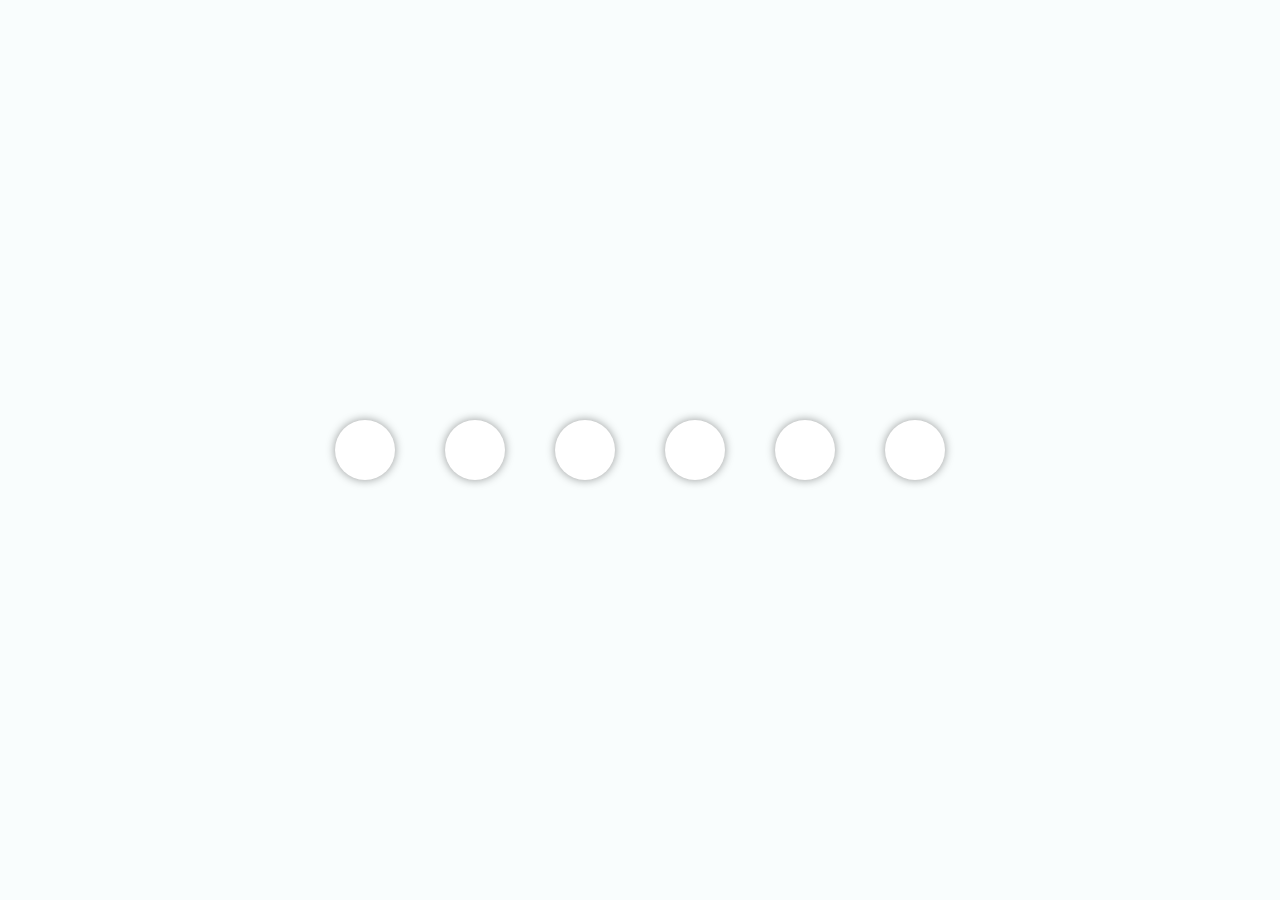
<file: index.html>
<!DOCTYPE html>
<html lang="en">
<head>
    <meta charset="UTF-8">
    <meta http-equiv="X-UA-Compatible" content="IE=edge">
    <meta name="viewport" content="width=device-width, initial-scale=1.0">
    <title>Herramientas</title>
    <link rel="stylesheet" href="css/styless.css">  
    <link rel="stylesheet" href="https://cdnjs.cloudflare.com/ajax/libs/font-awesome/5.15.3/css/all.min.css" integrity="sha512-iBBXm8fW90+nuLcSKlbmrPcLa0OT92xO1BIsZ+ywDWZCvqsWgccV3gFoRBv0z+8dLJgyAHIhR35VZc2oM/gI1w==" crossorigin="anonymous" referrerpolicy="no-referrer" />
</head>
<body>
    <ul class="options">
        <li class="option">
            <a href="contacto.html">
                <i class="fa fa-user"></i>
                <span>Contacto</span>
            </a>
        </li>
        <li class="option">
            <a href="reloj.html">
                <i class="fas fa-clock"></i>
                <span>Reloj</span>
            </a>
        </li>
        <li class="option">
            <a href="clima.html">
                <i class="fas fa-cloud"></i>
                <span>Clima</span>
            </a>
        </li>
        <li class="option">
            <a href="calendario.html">
                <i class="fas fa-solid fa-calendar"></i>
                <span>Calendario</span>
            </a>
        </li>
        <li class="option">
            <a href="music.html">
                <i class="fas fa-music"></i>
                <span>Musica</span>
            </a>
        </li>
        <li class="option">
            <a href="calculadora.html">
                <i class="fas fa-calculator"></i>
                <span>Calculadora</span>
            </a>
        </li>
    </ul>
</body>
</html>
</file>
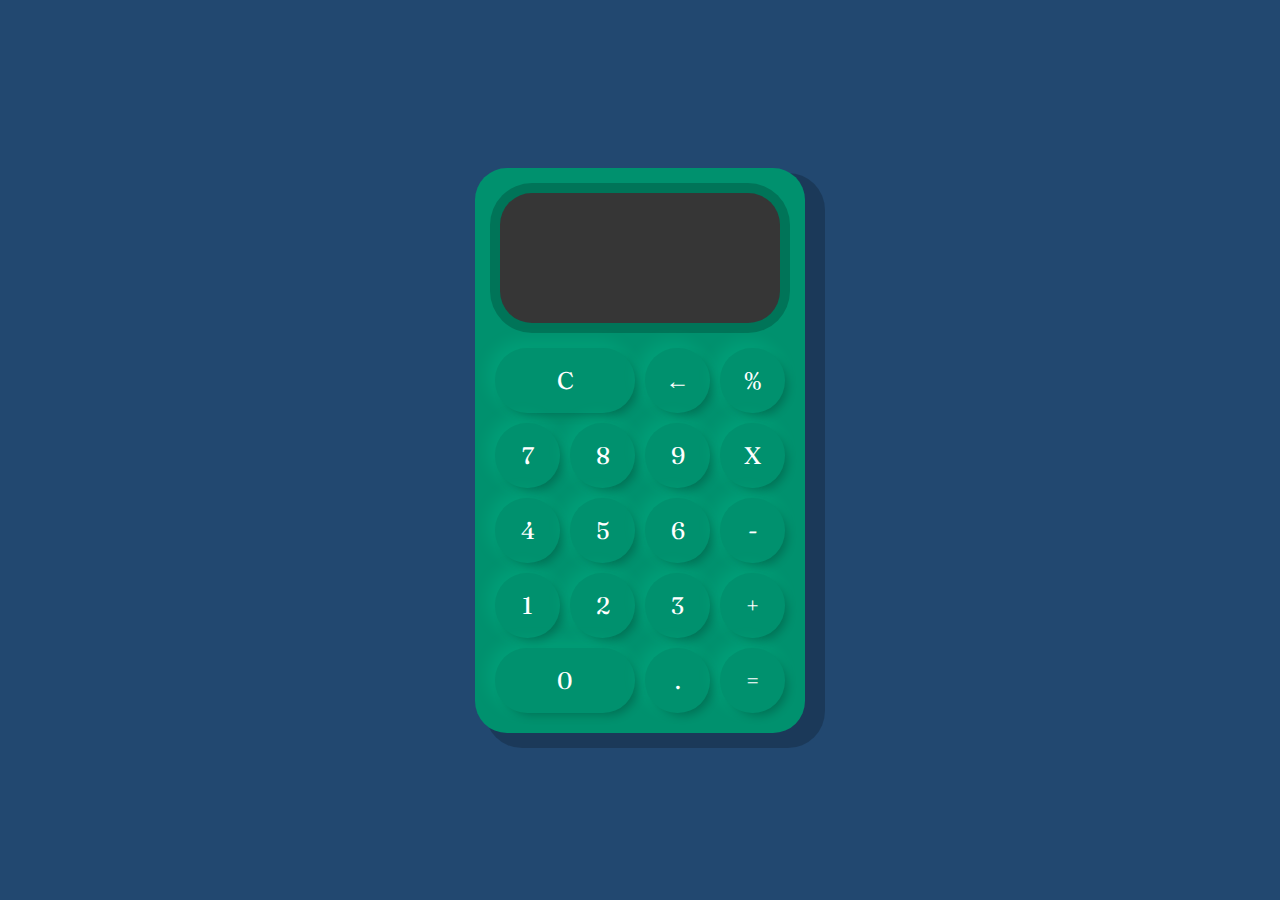
<file: calculadora.html>
<!DOCTYPE html>
<html lang="en">
<head>
    <meta charset="UTF-8">
    <meta name="viewport" content="width=device-width, initial-scale=1.0">
    <title>Calculadora</title>
    <link href="https://fonts.googleapis.com/css2?family=Fraunces&display=swap" rel="stylesheet">
    <link href="css/index.css" rel="stylesheet" />
    <script src="js/Display.js" type="text/javascript"></script>
    <script src="js/Calculadora.js" type="text/javascript"></script>
    <script src="js/index.js" type="text/javascript" defer></script>
</head>
<body>
    <div class="container">
        <div class="calculadora">
            <div class="display">
                <div id="valor-anterior"></div>
                <div id="valor-actual"></div>
            </div>
            <button class="col-2" onclick="display.borrarTodo()">C</button>
            <button onclick="display.borrar()">&larr;</button>
            <button class="operador" value="dividir">%</button>
            <button class="numero">7</button>
            <button class="numero">8</button>
            <button class="numero">9</button>
            <button class="operador" value="multiplicar">X</button>
            <button class="numero">4</button>
            <button class="numero">5</button>
            <button class="numero">6</button>
            <button class="operador" value="restar">-</button>
            <button class="numero">1</button>
            <button class="numero">2</button>
            <button class="numero">3</button>
            <button class="operador" value="sumar">+</button>
            <button class="col-2 numero">0</button>
            <button class="numero">.</button>
            <button class="operador" value="igual">=</button>
        </div>
    </div>
</body>
</html>
</file>
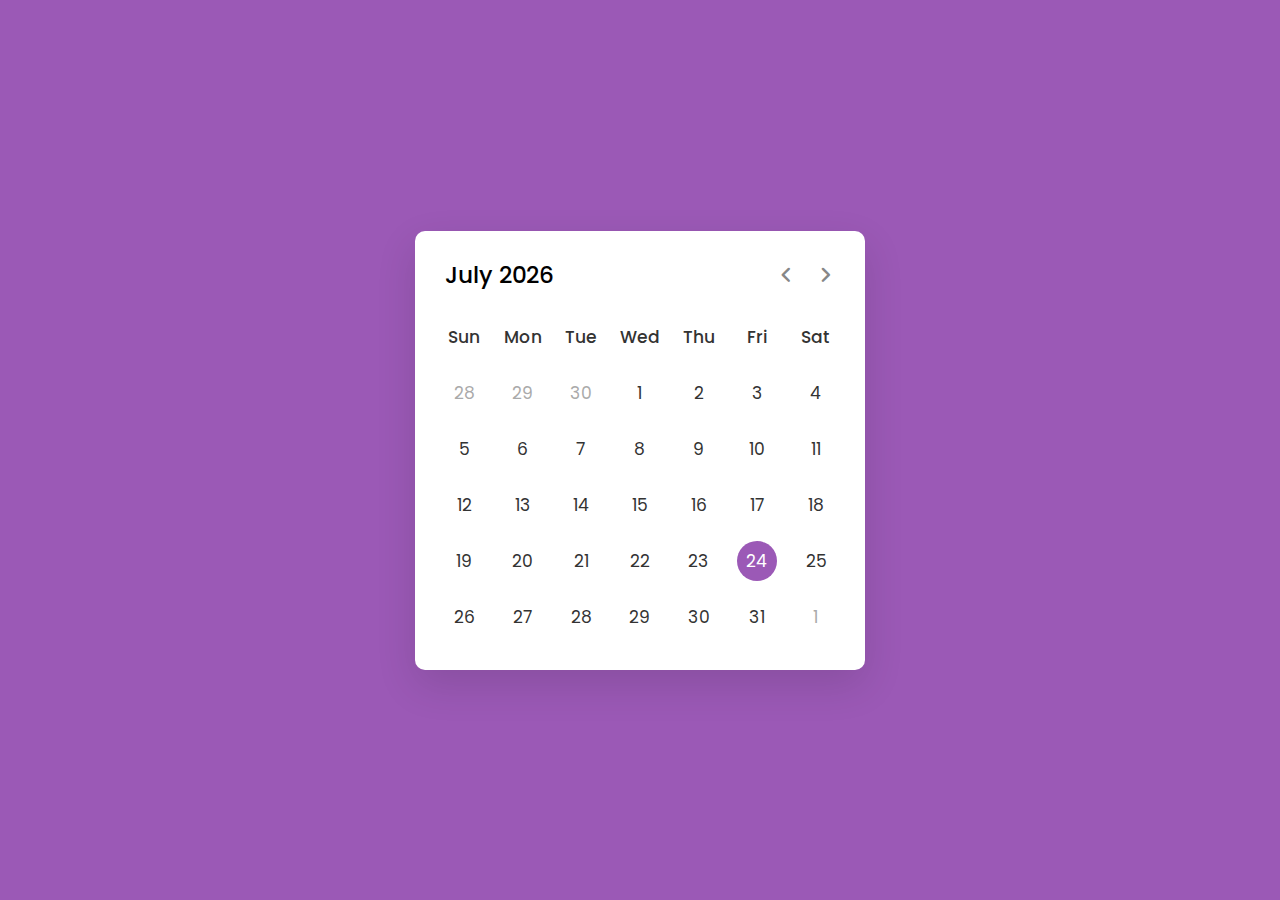
<file: calendario.html>
<!DOCTYPE html>
<!-- Coding By CodingNepal - youtube.com/codingnepal -->
<html lang="en" dir="ltr">
  <head>
    <meta charset="utf-8">
    <title>Dynamic Calendar JavaScript | CodingNepal</title>
    <link rel="stylesheet" href="css/cal.css">
    <meta name="viewport" content="width=device-width, initial-scale=1.0">
    <!-- Google Font Link for Icons -->
    <link rel="stylesheet" href="https://fonts.googleapis.com/css2?family=Material+Symbols+Rounded:opsz,wght,FILL,GRAD@20..48,100..700,0..1,-50..200">
    <script src="js/script.js" defer></script>
  </head>
  <body>
    <div class="wrapper">
      <header>
        <p class="current-date"></p>
        <div class="icons">
          <span id="prev" class="material-symbols-rounded">chevron_left</span>
          <span id="next" class="material-symbols-rounded">chevron_right</span>
        </div>
      </header>
      <div class="calendar">
        <ul class="weeks">
          <li>Sun</li>
          <li>Mon</li>
          <li>Tue</li>
          <li>Wed</li>
          <li>Thu</li>
          <li>Fri</li>
          <li>Sat</li>
        </ul>
        <ul class="days"></ul>
      </div>
    </div>
    
  </body>
</html>
</file>
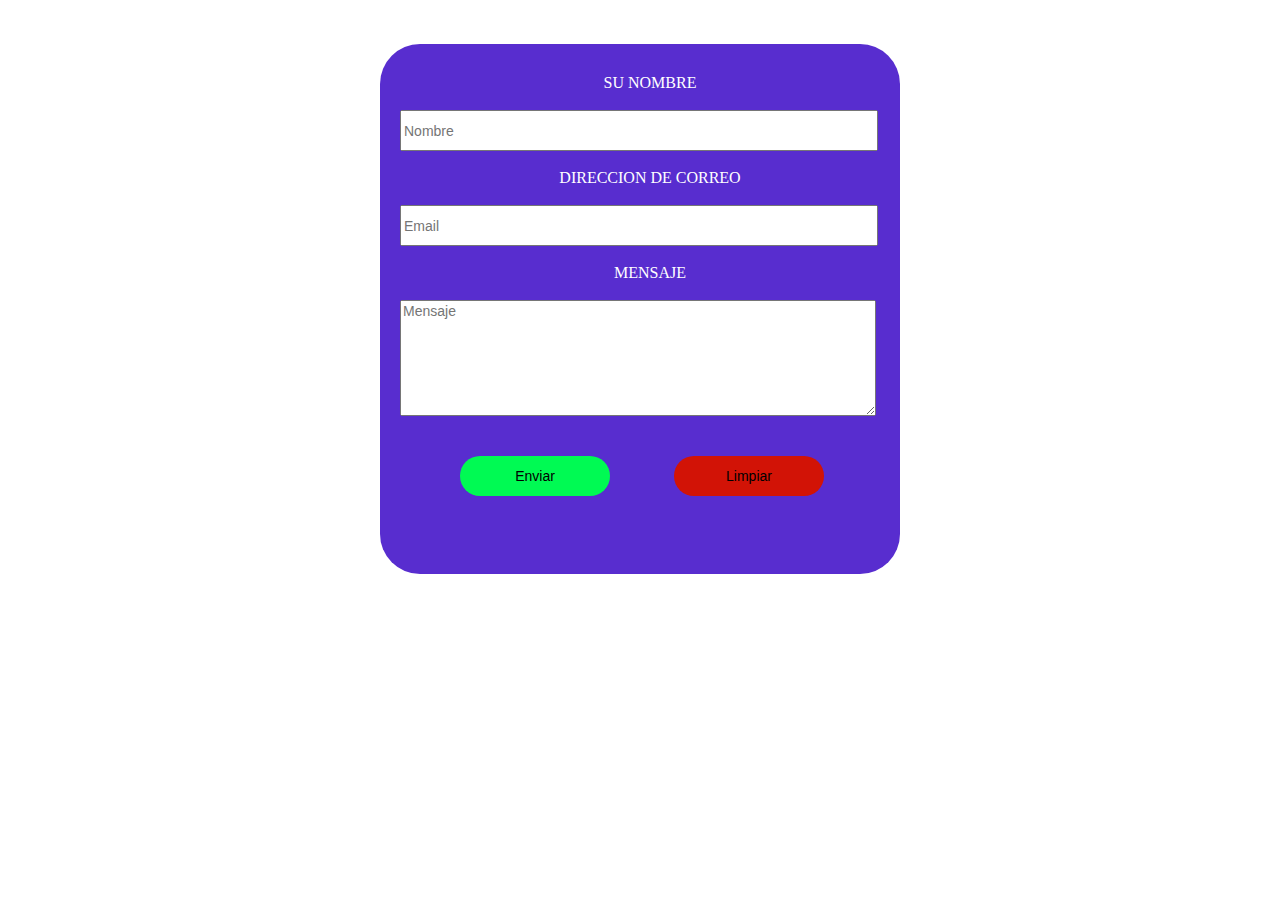
<file: contacto.html>
<!--// Chiphysi programación suscribete -->
<!--// V 0.1 original -->
<!--// Autor: Chiphysi  --><!--// Autor: Jhonatan Cardona  -->
<!--// Derechos de autor(Suscribete)  -->
 

<!DOCTYPE html>
<html>
<head>
	<title>formulario</title>
	<link rel="stylesheet" type="text/css" href="css/cstyle.css">
</head>
<body>
<br>
<br>
	<div class="form">
		<form action="guardar.php" method="POST">

<label for="nombre"><center>Su nombre</center></label>
<br>
<input type="text" name="nombre" placeholder="Nombre" required="">
<br>
<br>
<label for="correo"><center>Direccion de correo</center></label>
<br>
<input type="text" name="correo" placeholder="Email" required="">
<br>
<br>
<label for="mensaje"><center>Mensaje</center></label>
<br>
<textarea name="mensaje" placeholder="Mensaje" required=""></textarea>
<br>
<br>
<br>
<input type="submit" value="Enviar">
<input type="reset" value="Limpiar">

		</form>
	</div>

</body>
</html>
</file>
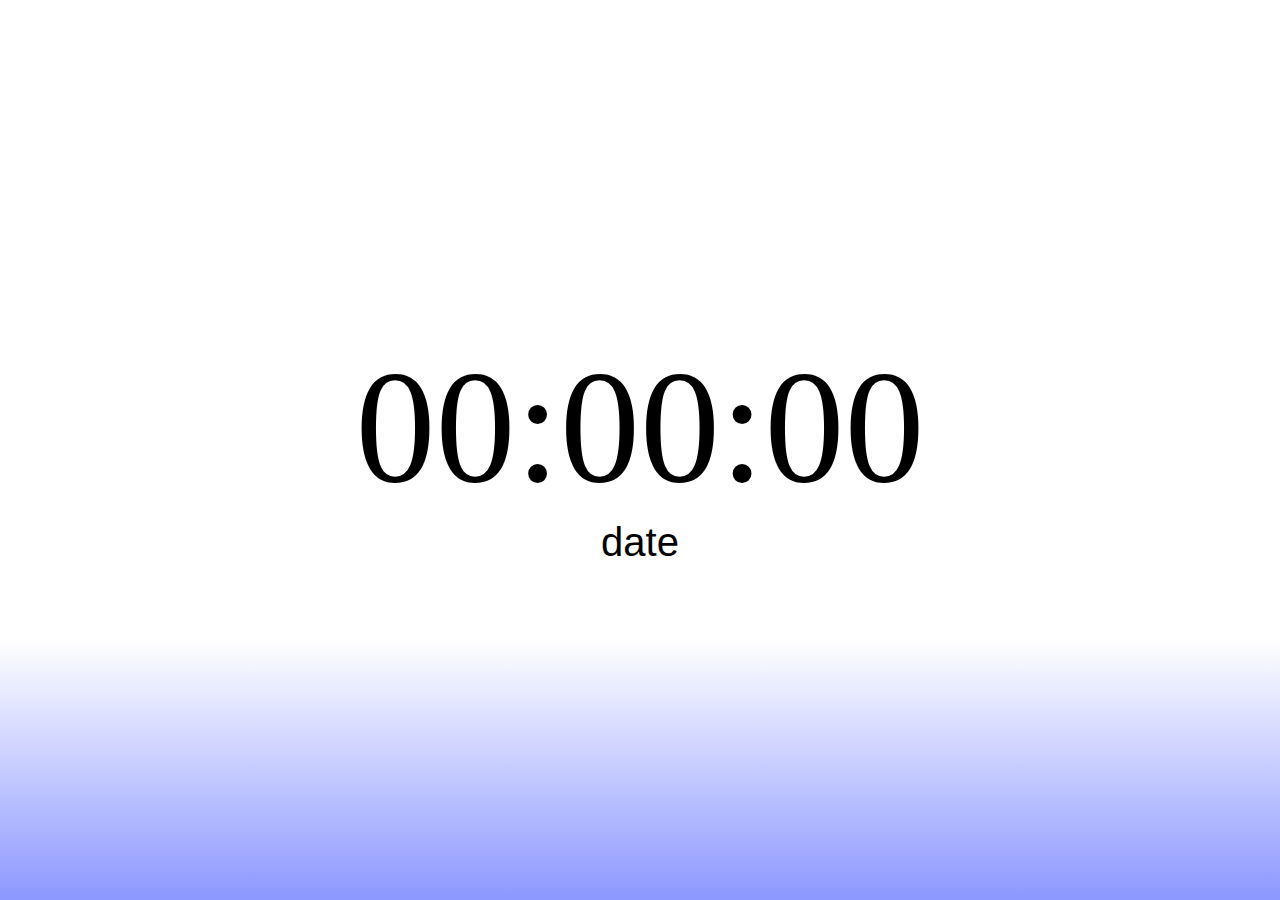
<file: reloj.html>
<!DOCTYPE html>
<html lang="en">
<head>
    <meta charset="UTF-8">
    <meta name="viewport" content="width=device-width, initial-scale=1.0">
    <title>Document</title>
    <link rel="stylesheet" href="css/clock.css">
</head>
<body>
    
    <div class="container-clock">
        <h1 id="time">00:00:00</h1>
        <p id="date">date</p>
    </div>

    <script src="js/clock.js"></script>
</body>
</html>
</file>
<file: css/styless.css>
* {
    margin: 0;
    padding: 0;
    box-sizing: border-box;
}

body {
    display: flex;
    justify-content: center;
    align-items: center;
    min-height: 100vh;
    background: #f9fdfd;
}

.options {
    display: flex;
    list-style: none;

}

.option {
    margin: 0 25px;
    position: relative;
    border-radius: 50%;
}

.option a {
    position: relative;
    background: #fff;
    text-decoration: none;
    width: 60px;
    height: 60px;
    display: flex;
    border-radius: 50%;
    justify-content: center;
    align-items: center;
    box-shadow: 0 0 10px rgba(0, 0, 0, .4);
    transition: .3s;
}

.option a:hover {
    background: #0a0a0a;
}

.option a .fas {
    font-size: 30px;
    color: #4611c4;
    transition: .3s;
}

.option a:hover .fas {
    color: #fff;
}

.option a span {
    position: absolute;
    color: #122380;
    background: #fff;
    font-family: sans-serif;
    top: 80px;
    left: 50%;
    transform: translateX(-50%);
    padding: 5px;
    border-radius: 5px;
    font-weight: 600;
    visibility: hidden;
    opacity: 0;
    transition: .3s;
}

.option a:hover span {
    top: 70px;
    visibility: visible;
    opacity: 1;
    box-shadow: 0px 2px 5px rgba(0, 0, 0, .4);
}
</file>
<file: css/index.css>
* {
    font-family: 'Fraunces', serif;
    color: #fff;
}

body {
    margin: 0;
    background-color: #224870;
}

.container {
    display: flex;
    justify-content: center;
    align-items: center;
    height: 100vh;
}

.calculadora {
    display: grid;
    grid-template-columns: repeat(4, 75px);
    grid-template-rows: 160px repeat(5, 75px);
    background-color: #00916e;
    padding: 15px;
    border-radius: 32px;
    box-shadow: 15px 10px 0px 5px #00000033;
}

button {
    cursor: pointer;
    margin: 5px;
    padding: 0;
    border-radius: 32px;
    font-size: 1.5em;
    border: none;
    background-color: #00916e;
    box-shadow: 5px 5px 10px -3px #00000040, -5px -5px 15px 3px #00ffc11f;
}

button:active {
    background-color: #006f54;
}

button:focus {
    outline: none;
}

.col-2 {
    grid-column: span 2;
}

.display {
    grid-column: 1 / -1;
    padding: 16px;
    display: flex;
    margin: 10px 10px 20px;
    flex-direction: column;
    align-items: flex-end;
    background-color: #363636;
    border-radius: 32px;
    text-align: right;
    justify-content: space-between;
    word-break: break-all;
    box-shadow: 0px 0px 0px 10px #00000033;
}

#valor-actual {
    font-size: 1.5em;
}

#valor-anterior {
    font-size: 2em;
}
</file>
<file: css/cal.css>
/* Import Google font - Poppins */
@import url('https://fonts.googleapis.com/css2?family=Poppins:wght@400;500;600&display=swap');
*{
  margin: 0;
  padding: 0;
  box-sizing: border-box;
  font-family: 'Poppins', sans-serif;
}
body{
  display: flex;
  align-items: center;
  padding: 0 10px;
  justify-content: center;
  min-height: 100vh;
  background: #9B59B6;
}
.wrapper{
  width: 450px;
  background: #fff;
  border-radius: 10px;
  box-shadow: 0 15px 40px rgba(0,0,0,0.12);
}
.wrapper header{
  display: flex;
  align-items: center;
  padding: 25px 30px 10px;
  justify-content: space-between;
}
header .icons{
  display: flex;
}
header .icons span{
  height: 38px;
  width: 38px;
  margin: 0 1px;
  cursor: pointer;
  color: #878787;
  text-align: center;
  line-height: 38px;
  font-size: 1.9rem;
  user-select: none;
  border-radius: 50%;
}
.icons span:last-child{
  margin-right: -10px;
}
header .icons span:hover{
  background: #f2f2f2;
}
header .current-date{
  font-size: 1.45rem;
  font-weight: 500;
}
.calendar{
  padding: 20px;
}
.calendar ul{
  display: flex;
  flex-wrap: wrap;
  list-style: none;
  text-align: center;
}
.calendar .days{
  margin-bottom: 20px;
}
.calendar li{
  color: #333;
  width: calc(100% / 7);
  font-size: 1.07rem;
}
.calendar .weeks li{
  font-weight: 500;
  cursor: default;
}
.calendar .days li{
  z-index: 1;
  cursor: pointer;
  position: relative;
  margin-top: 30px;
}
.days li.inactive{
  color: #aaa;
}
.days li.active{
  color: #fff;
}
.days li::before{
  position: absolute;
  content: "";
  left: 50%;
  top: 50%;
  height: 40px;
  width: 40px;
  z-index: -1;
  border-radius: 50%;
  transform: translate(-50%, -50%);
}
.days li.active::before{
  background: #9B59B6;
}
.days li:not(.active):hover::before{
  background: #f2f2f2;
}
</file>
<file: css/cstyle.css>
/* Chiphysi programación suscribete */
/* V 0.1 original */
/* Autor: Chiphysi  Autor: Jhonatan Cardona   */
/* Derechos de autor(Suscribete) */
 

.form{

position:relative;
width: 500px;
height: 500px;
padding-left: 20px;
padding-top: 30px;
background-color: #582dcf;
border-radius: 40px;
margin: auto; 

}

input[type=text],[type=email]{

width: 470px;
height: 35px;
font: 14px normal normal uppercase helvatica, arial, serif;

}

textarea{

width: 470px;
height: 110px;
font: 14px normal normal uppercase helvatica, arial, serif;

}


input[type=submit]{

	position: relative;
	width: 150px;
	height: 40px;
	border-radius: 20px;
	margin-left: 60px;
	border: 0px;
	background-color: #00fa53;
	font: 14px normal normal uppercase helvatica, arial, serif;
}


input[type=reset]{

	position: relative;
	width: 150px;
	height: 40px;
	border-radius: 20px;
	margin-left: 60px;
	border: 0px;
	background-color: #D21306;
	font: 14px normal normal uppercase helvatica, arial, serif;
}


p{
text-shadow: 0 1px 0 #fff;
font-size: 24px;

}

label{


	margin:11px 20px 0 0;
	font-size: 16px;
	color: rgb(255, 255, 255);
	text-transform: uppercase; 
}
</file>
<file: css/clock.css>
* {
    margin: 0;
    padding: 0;
}

body {
    height: 100vh;
    display: flex;
    justify-content: center;
    align-items: center;
    /* background-color: #F2F2F2; */
    background: rgb(255, 255, 255);
    background: linear-gradient(180deg, rgba(255, 255, 255, 1) 0%, rgb(255, 255, 255) 71%, rgba(0, 26, 255, 0.452) 100%);
    font-family: 'lato';
}

.container-clock {
    text-align: center;
    ;
}

.container-clock h1 {
    font-size: 10rem;
    font-weight: 400;
}

.container-clock p {
    font-size: 2.5rem;
    font-family: Verdana, Geneva, Tahoma, sans-serif;
}
</file>
